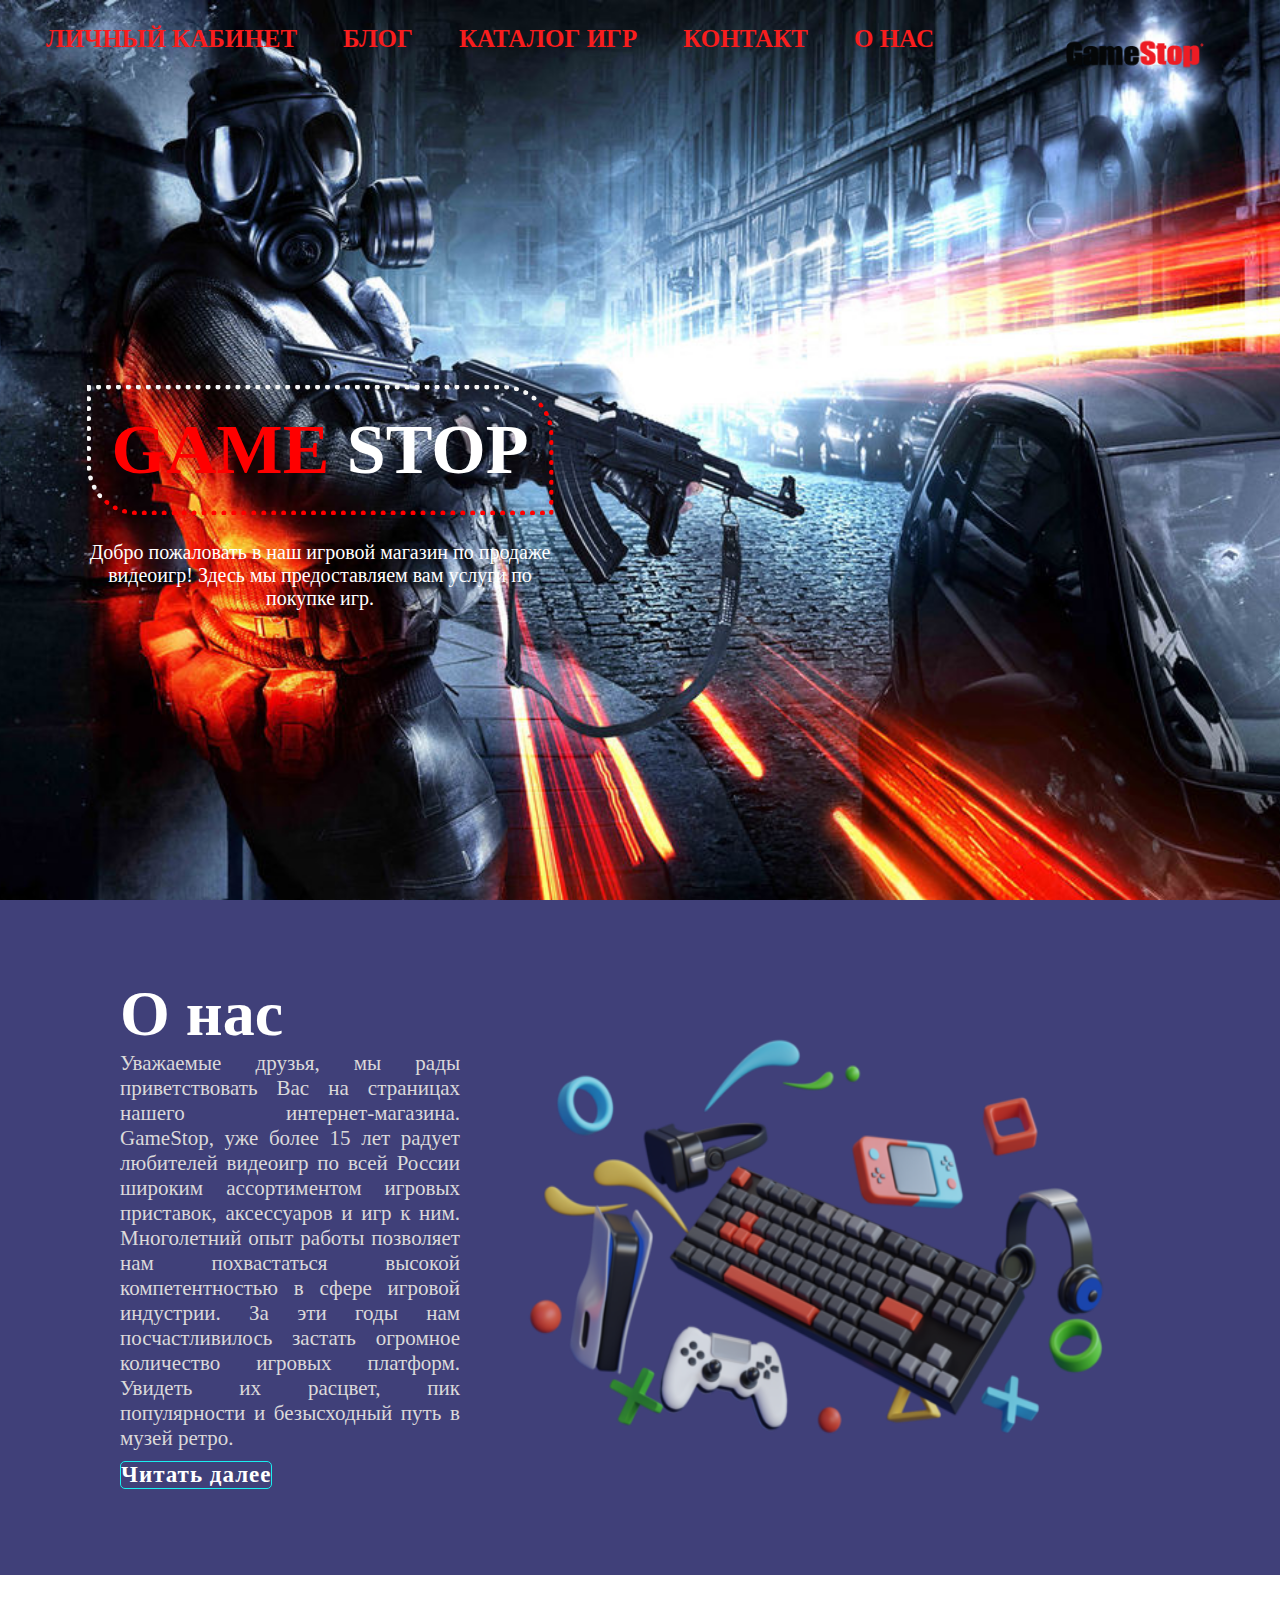
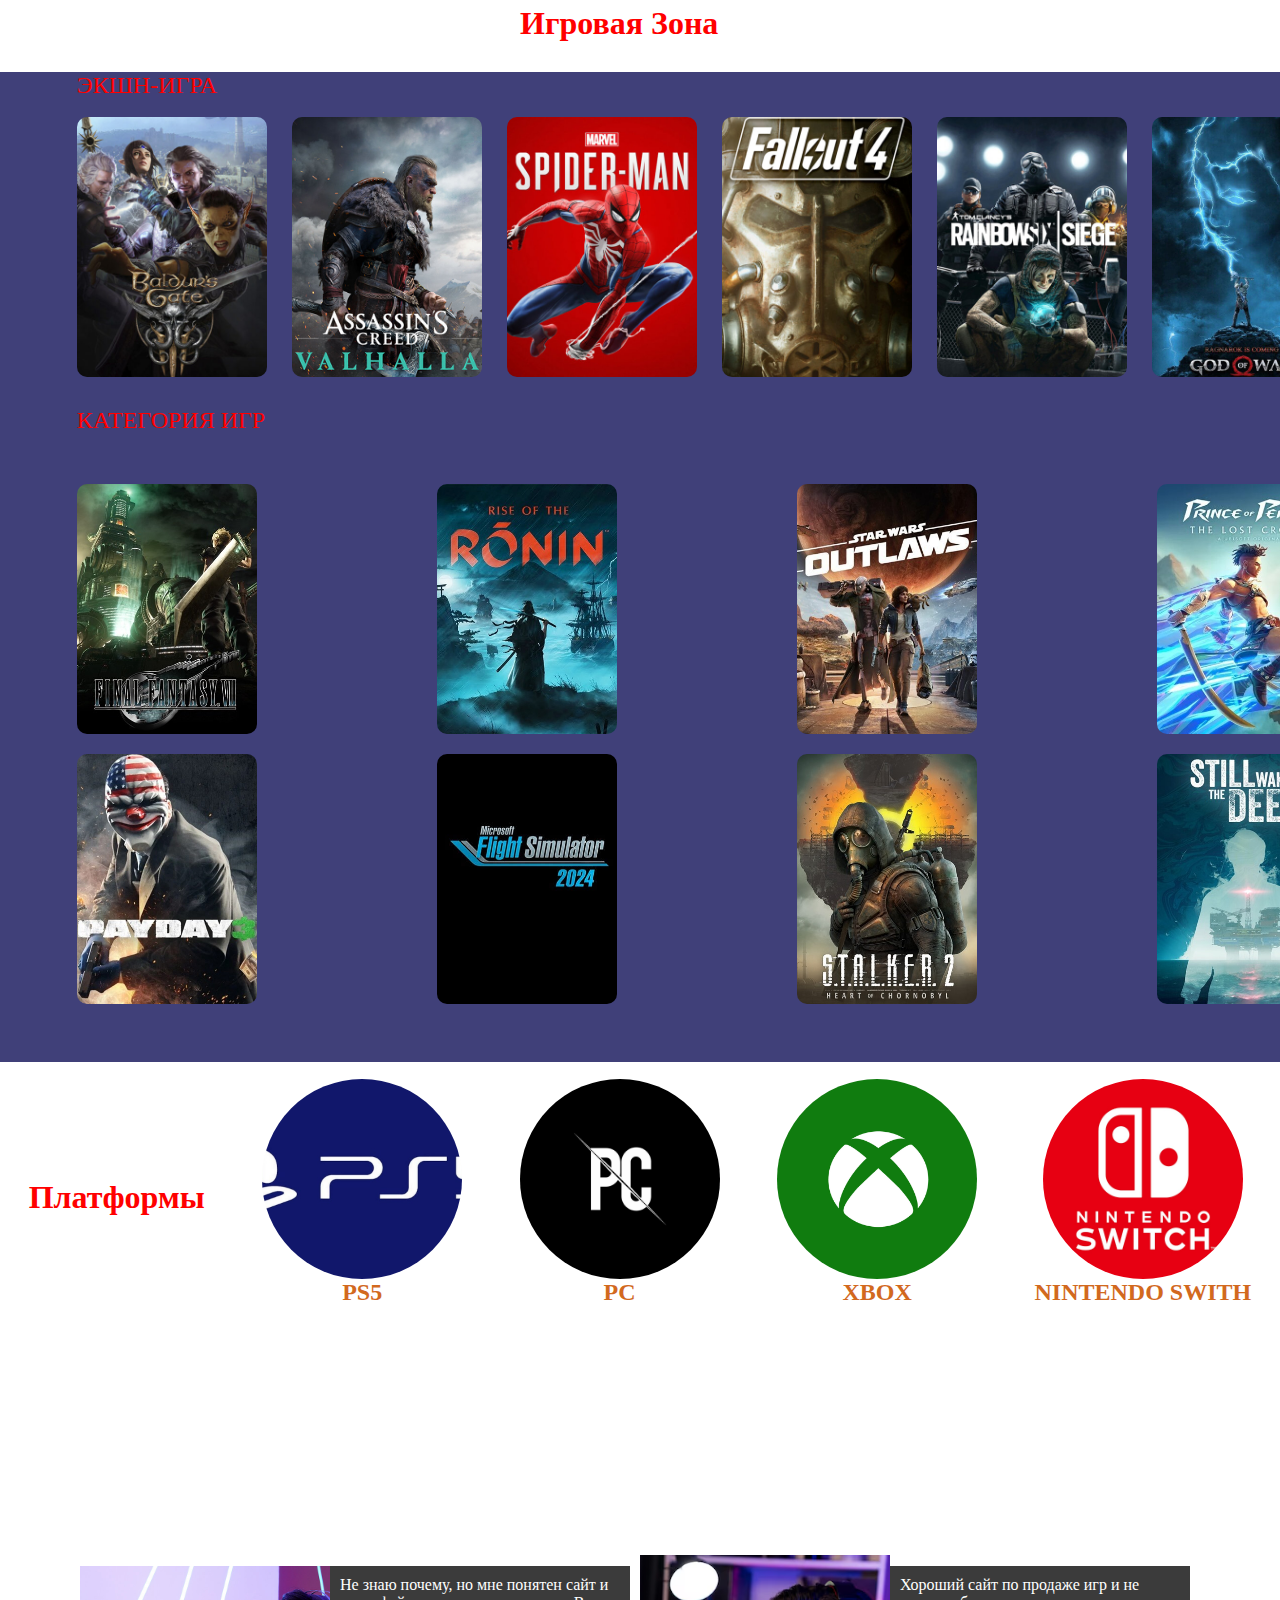
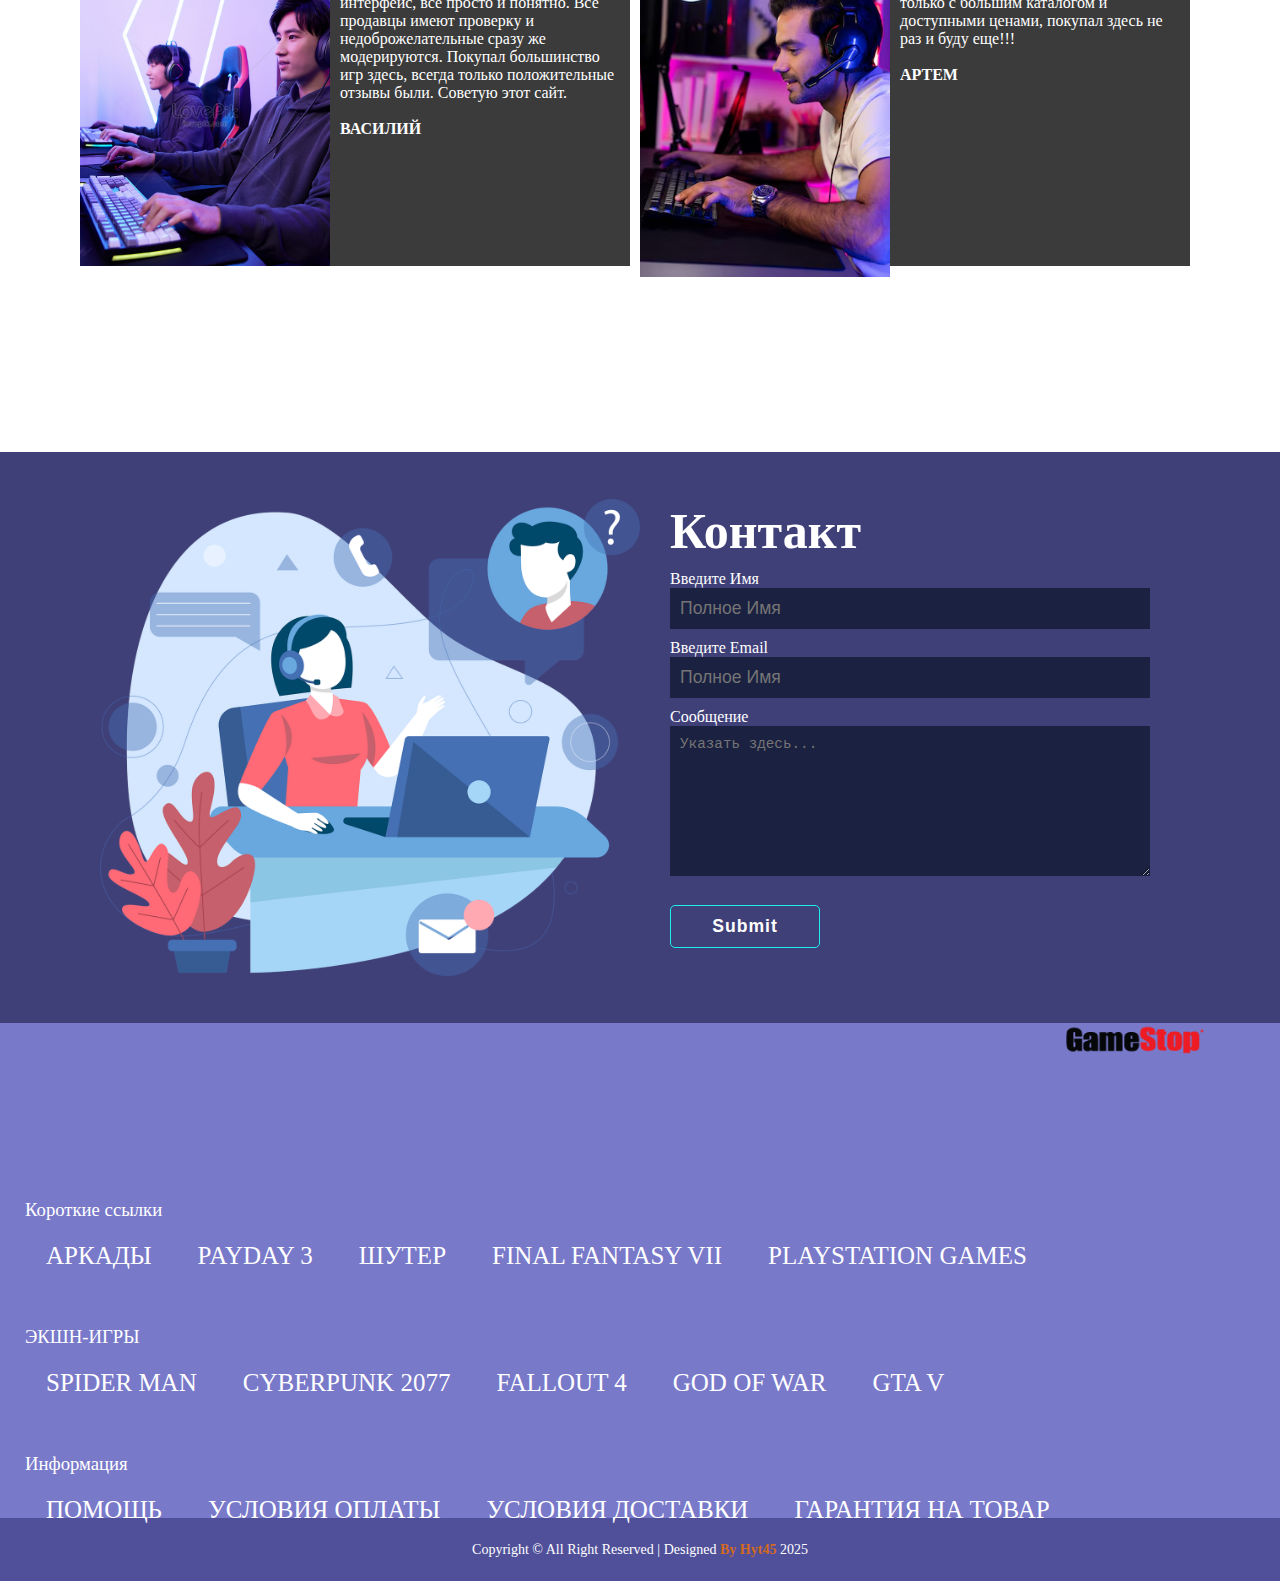
<file: index.html>
<!DOCTYPE html>
<html lang="ru">
	<head>
		<meta charset="utf-8">
        <meta name="viewport" content="width=device-width, initial-scale=1.0">
        <link rel="stylesheet" type="text/css" href="fary-1.css">
        <link rel="stylesheet" href="https://cdnjs.cloudflare.com/ajax/libs/font-awesome/4.7.0/css/font-awesome.min.css">
		<title>GameStop</title>
        
	</head>
<body>
   <header>
    <nav>
    <div class="container">
        <div class="logo">
            <img src="img/gamestop logo.png" alt="">
            
        </div>
        <div class="menu">
            <div class="toggle-btn">
                <i class="fa fa-bars" id="menu-btn-toggle"></i>
            </div>
            <ul>
                <li><a href="#" id="login-btn">Личный кабинет</a></li>
                <li><a href="#">Блог</a></li>
                <li><a href="#game">Каталог Игр</a></li>
                <li><a href="#contact">Контакт</a></li>
                <li><a href="#about">О нас</a></li>
            </ul>
        </div>
    </div>
    <div class="title">
        <h1>GAME <span>STOP</span></h1>
        <p>
            Добро пожаловать в наш игровой магазин по продаже видеоигр! Здесь мы предоставляем вам услуги по покупке игр.
        </p>
    </div>

    <div class="hero-section">
        <div class="form" id="login-form">
            <div class="exit-btn">
                <button id="login-exit">
                    <i class="fa fa-close"></i>
                </button>
            </div>
            <h2>Вход</h2>
            <form>
                <div>
                    <label for="email">Email</label>
                    <input type="email" name="email">
                </div>
                <div>
                    <label for="password">Пароль</label>
                    <input type="password" name="password">
                </div>
                <div class="remember-section">
                    <div>
                        <input type="checkbox" name="remember">
                        <label for="remember">Запомнить тебя</label>
                    </div>
                    <a href="#">Забыли пароль?</a>
                </div>
                <div class="submit-btn">
                    <button type="submit">Логин</button>
                </div>
                <div class="account-section">
                    <p>У вас нет аккаунта?</p>
                    <button id="register-btn">Регистрация</button>
                </div>
            </form>

        </div>
        <div class="form" id="register-form">
            <div class="exit-btn">
                <button id="register-exit">
                    <i class="fa fa-close"></i>
                </button>
            </div>
            <h2>Регистрация</h2>
            <form>
                <div>
                    <label for="username">Username</label>
                    <input type="text" name="username">
                </div>
                <div>
                    <label for="register-email">Email</label>
                    <input type="email" name="register-email">
                </div>
                <div>
                    <label for="register-password">Пароль</label>
                    <input type="password" name="register-password">
                </div>
                <div class="agree-section">
                    <input type="checkbox" name="agree">
                    <label for="agree">I agree with the terms & conditions</label>
                </div>
                <div class="submit-btn">
                    <button type="submit">Зарегистрироваться</button>
                </div>
                <div class="account-section">
                    <p>У вас есть аккаунт?</p>
                    <button id="register-login-btn">Логин</button>
                </div>
            </form>
        </div>
    </div>
    </nav>
   </header>


<!--О нас-->
<div class="about" id="about">
    <div class="contentBx">
        <h2>О нас</h2>
        <p>Уважаемые друзья, мы рады приветствовать Вас на страницах нашего интернет-магазина. GameStop, уже более 15 лет радует любителей видеоигр по всей России широким ассортиментом игровых приставок, аксессуаров и игр к ним. Многолетний опыт работы позволяет нам похвастаться высокой компетентностью в сфере игровой индустрии. За эти годы нам посчастливилось застать огромное количество игровых платформ. Увидеть их расцвет, пик популярности и безысходный путь в музей ретро.</p>
        <a href="#">Читать далее</a>
    </div>
    <img src="img/erty.webp">
</div>




<div class="logo-section">
    <h1 class="der">Игровая Зона</h1>
</div>

<section class="section-1" id="game">
    <div class="section-1-wrapper">
        <h1>ЭКШН-ИГРА</h1>
        <br>
        <div class="section-1-img">
            <a href="#"><div class="img img-1"></div></a>
            <a href="#"><div class="img img-2"></div></a>
            <a href="#"><div class="img img-3"></div></a>
            <a href="#"><div class="img img-4"></div></a>
            <a href="#"><div class="img img-5"></div></a>
            <a href="#"><div class="img img-6"></div></a>
            <a href="#"><div class="img img-7"></div></a>
            <a href="#"><div class="img img-8"></div></a>
        </div>
    </div>

    <div class="game-categories">
        <h1>КАТЕГОРИЯ ИГР</h1>
        <div class="game-wrapper">
            <a href="#"><div class="gw gw-1"></div></a>
            <a href="#"><div class="gw gw-2"></div></a>
            <a href="#"><div class="gw gw-3"></div></a>
            <a href="#"><div class="gw gw-4"></div></a>
            <a href="#"><div class="gw gw-5"></div></a>
        </div>
    </div>

    <div class="game-categories left">
        <div class="game-wrapper">
            <a href="#"><div class="gw gw-6"></div></a>
            <a href="#"><div class="gw gw-7"></div></a>
            <a href="#"><div class="gw gw-8"></div></a>
            <a href="#"><div class="gw gw-9"></div></a>
            <a href="#"><div class="gw gw-10"></div></a>
        </div>
    </div>
</section>



<section class="section-2">
    <h1>Платформы</h1>
    <div class="players">
        <div class="p-image p-image-1"></div>
        <span>PS5</span>
    </div>

    <div class="players">
        <div class="p-image p-image-2"></div>
        <span>PC</span>
    </div>

    <div class="players">
        <div class="p-image p-image-3"></div>
        <span>XBOX</span>
    </div>

    <div class="players">
        <div class="p-image p-image-4"></div>
        <span>NINTENDO SWITH</span>
    </div>
</section>



<div class="section-3">
    <h1>Что люди говорят о нас</h1>
    <div class="section-3-wrapper">
        <div class="feedback"></div>
        <div class="feedback-desc">
            <p>Не знаю почему, но мне понятен сайт и интерфейс, все просто и понятно. Все продавцы имеют проверку и недоброжелательные сразу же модерируются. 
                Покупал большинство игр здесь, всегда только положительные отзывы были. Советую этот сайт.</p>
             <br>
             <i class="far fa-grin-squint-tears"></i>
             <h4>ВАСИЛИЙ</h4>
        </div>

        <div class="feedback f-image-2"></div>
        <div class="feedback-desc">
            <p>Хороший сайт по продаже игр и не только с большим каталогом и доступными ценами, покупал здесь не раз и буду еще!!!</p>
             <br>
             <i class="far fa-grin-squint-tears"></i>
             <h4>АРТЕМ</h4>
        </div>
    </div>
</div>


<div class="contact" id="contact">
    <img src="img/1.png">
    <div class="form12">
        <h1>Контакт</h1>
        <div class="inputBx">
            <p>Введите Имя</p>
            <input type="text" placeholder="Полное Имя">
        </div>
        <div class="inputBx">
            <p>Введите Email</p>
            <input type="text" placeholder="Полное Имя">
        </div>
        <div class="inputBx">
            <p>Сообщение</p>
            <textarea placeholder="Указать здесь..."></textarea>
        </div>
        <div class="inputBx">
            
            <input type="submit" name="Submit">
        </div>
    </div>
</div>

<footer>
    <div class="footer-boddy">
        <div class="logo footer-logo">
            <img src="img/gamestop logo.png" alt="">
        </div>
        <ul class="Rav">
            <h3>Короткие ссылки</h3>
            <li><a href="#">Аркады</a></li>
            <li><a href="#">Payday 3</a></li>
            <li><a href="#">Шутер</a></li>
            <li><a href="#">Final Fantasy VII</a></li>
            <li><a href="#">Playstation Games</a></li>
        </ul>
        <ul class="Rav">
            <h3>ЭКШН-ИГРЫ</h3>
            <li><a href="#">Spider man</a></li>
            <li><a href="#">Cyberpunk 2077</a></li>
            <li><a href="#">Fallout 4</a></li>
            <li><a href="#">God of war</a></li>
            <li><a href="#">GTA V</a></li>
        </ul>

        <ul class="Rav">
            <h3>Информация</h3>
            <li><a href="#">Помощь</a></li>
            <li><a href="#">Условия оплаты</a></li>
            <li><a href="#">Условия доставки</a></li>
            <li><a href="#">Гарантия на товар</a></li>
        </ul>

      
    </div>
</footer>
<div class="footer-bottom">
    <p>Copyright &copy; All Right Reserved | Designed <span> By Hyt45</span> 2025</p>
</div>
<script src="./Untled-1.js" async defer></script>
</body>
</html>
</file>
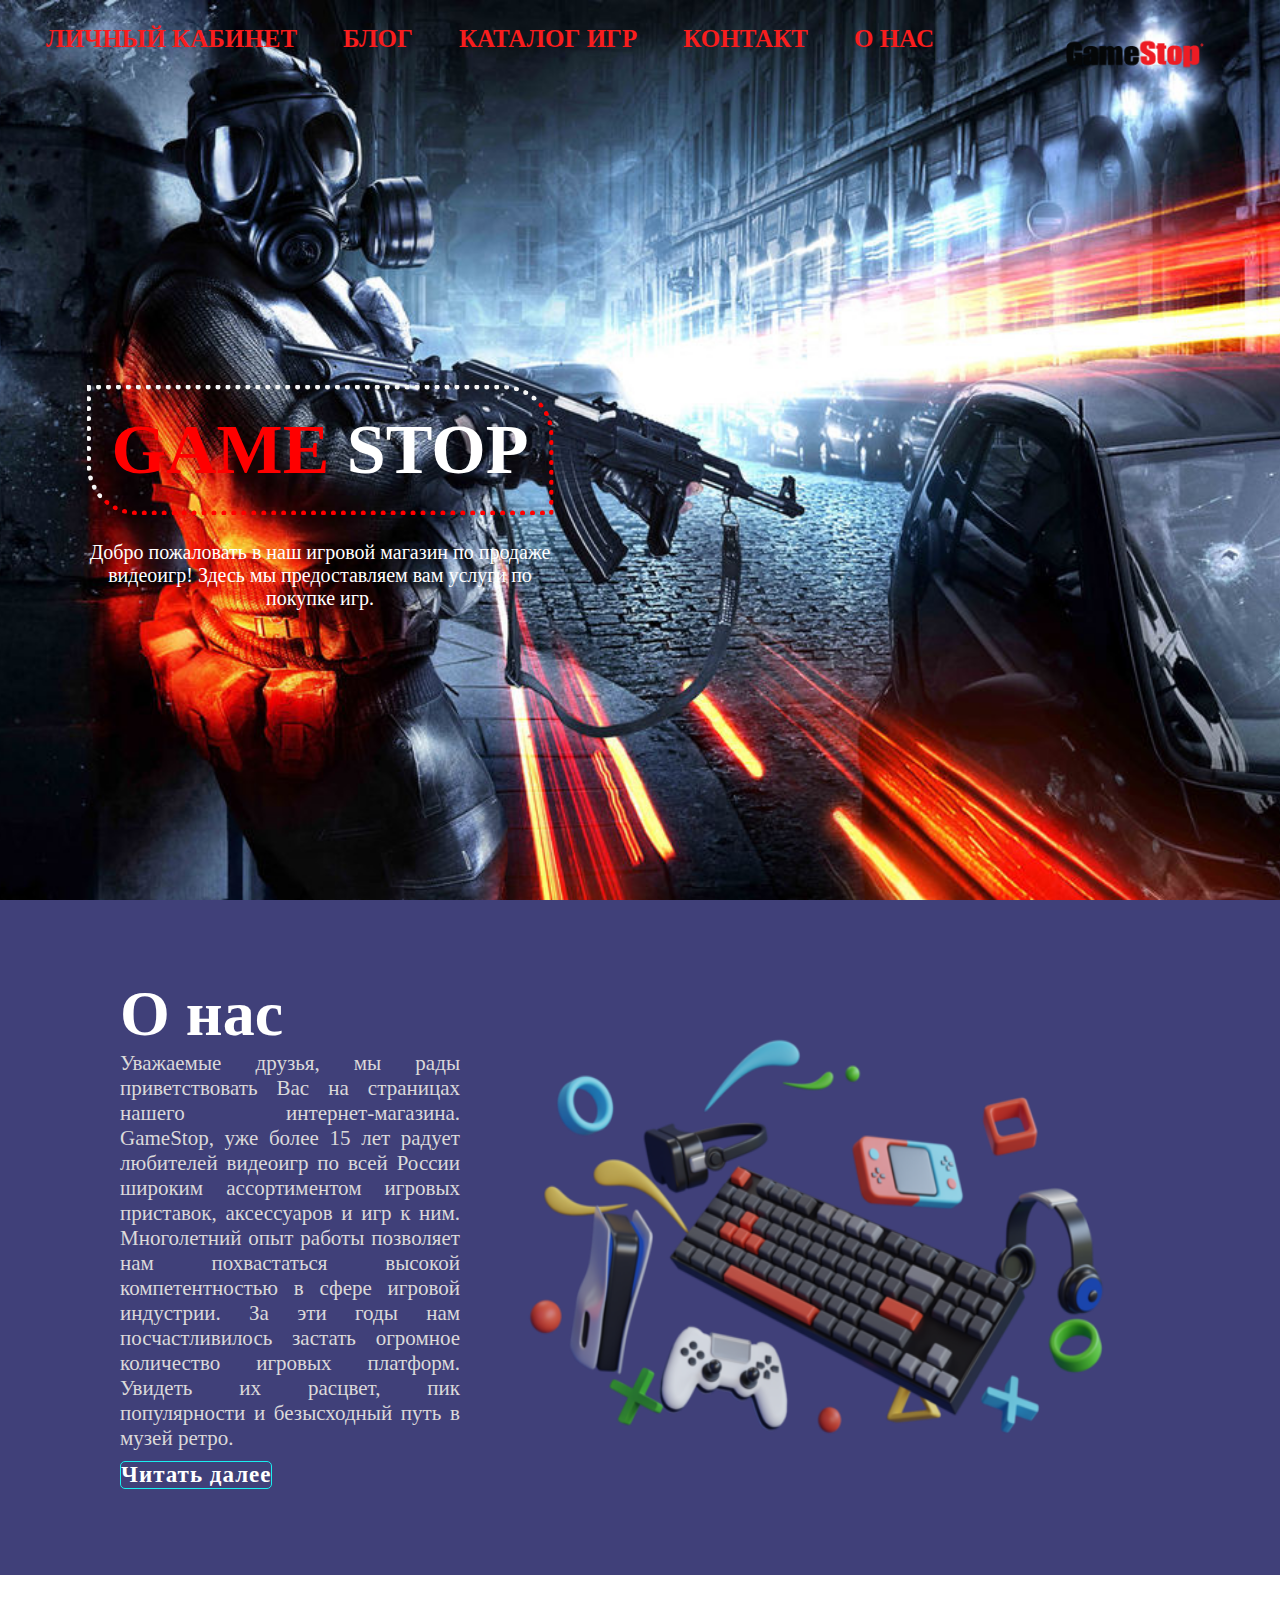
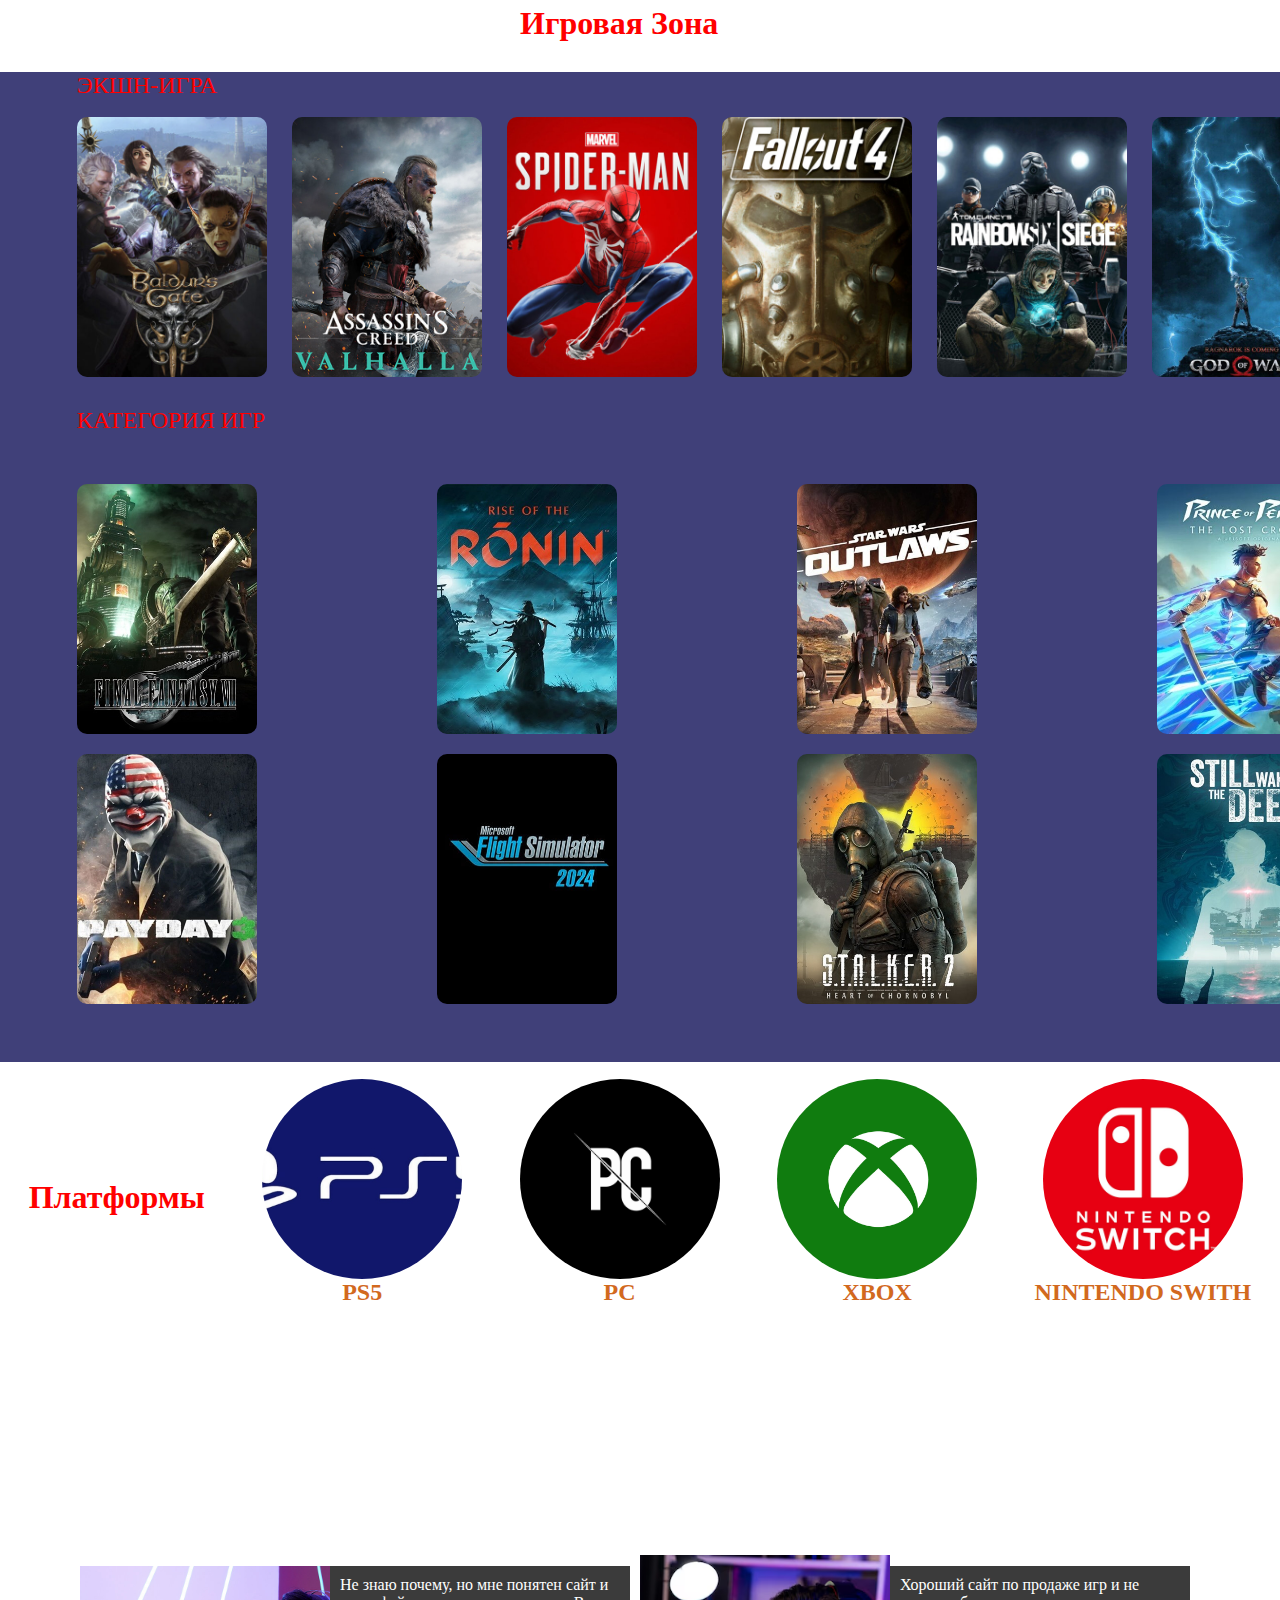
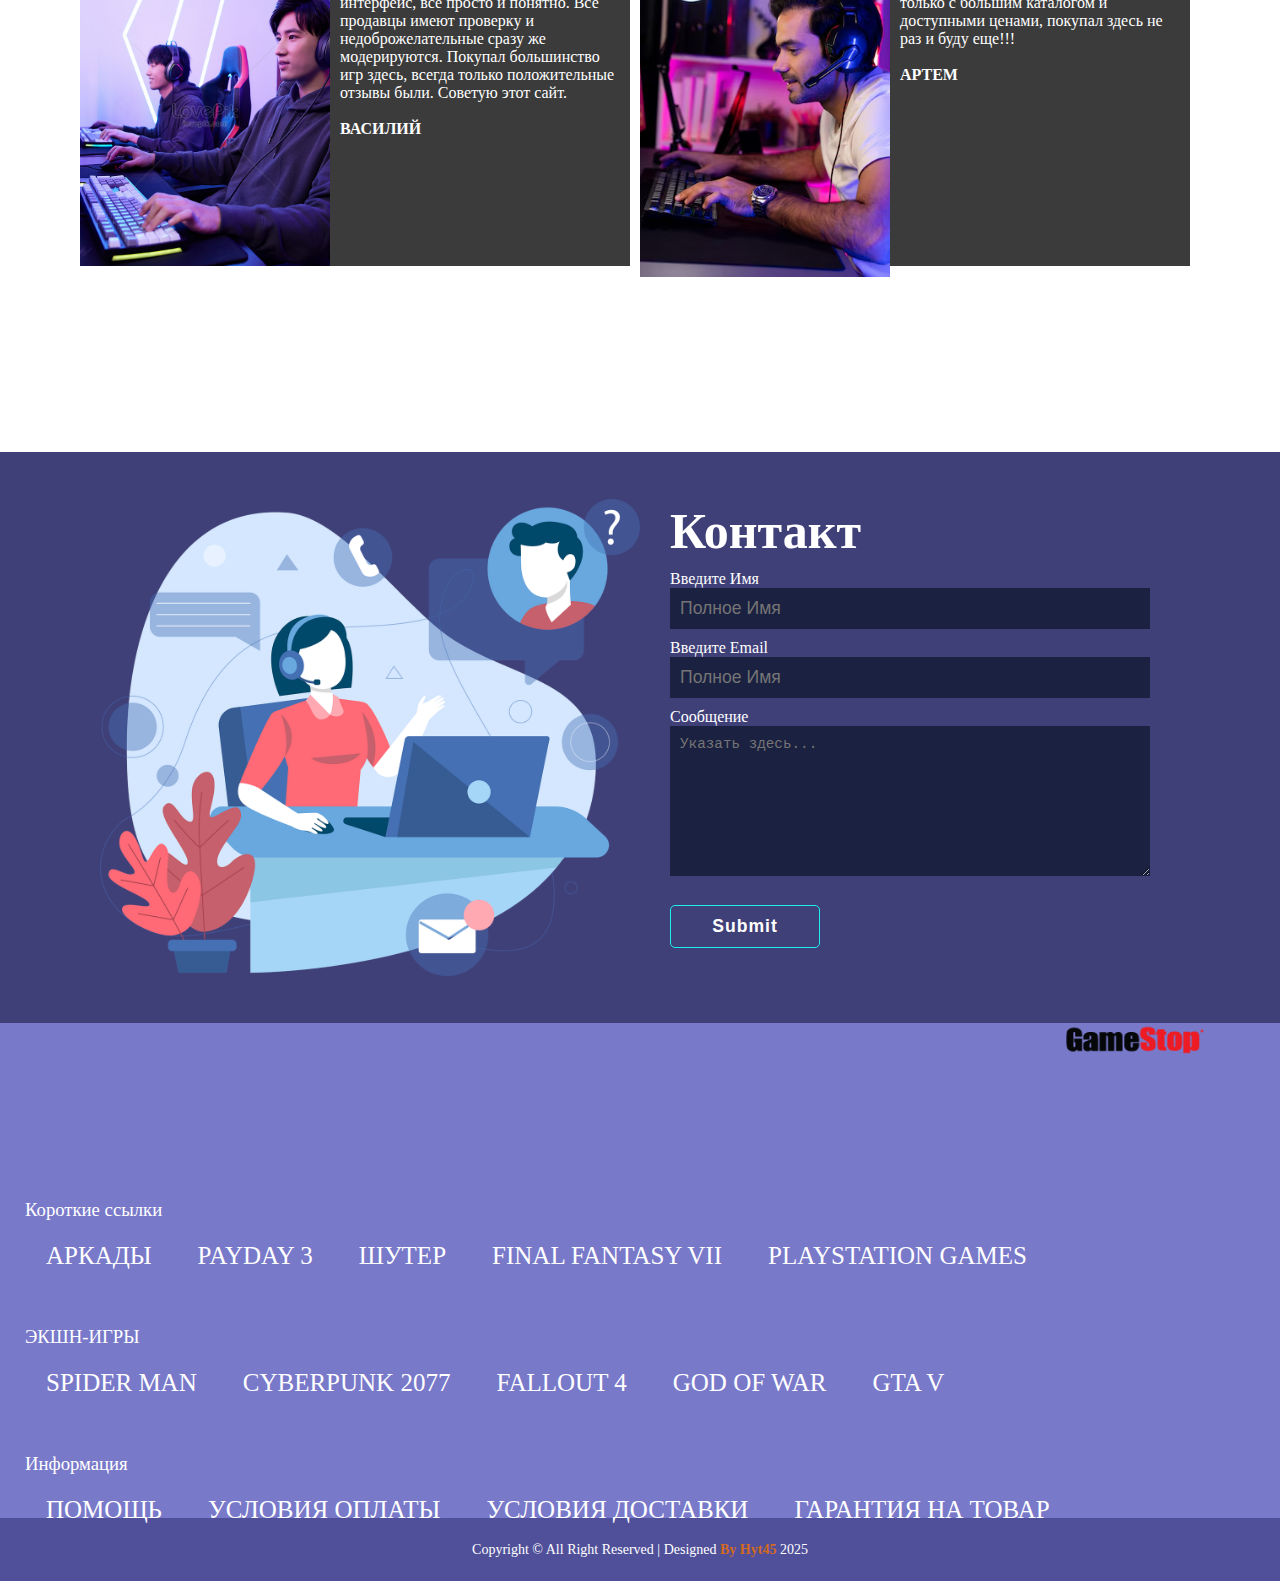
<file: narits-1.html>
<!DOCTYPE html>
<html lang="ru">
	<head>
		<meta charset="utf-8">
        <meta name="viewport" content="width=device-width, initial-scale=1.0">
        <link rel="stylesheet" type="text/css" href="fary-1.css">
        <link rel="stylesheet" href="https://cdnjs.cloudflare.com/ajax/libs/font-awesome/4.7.0/css/font-awesome.min.css">
		<title>GameStop</title>
        
	</head>
<body>
   <header>
    <nav>
    <div class="container">
        <div class="logo">
            <img src="img/gamestop logo.png" alt="">
            
        </div>
        <div class="menu">
            <div class="toggle-btn">
                <i class="fa fa-bars" id="menu-btn-toggle"></i>
            </div>
            <ul>
                <li><a href="#" id="login-btn">Личный кабинет</a></li>
                <li><a href="#">Блог</a></li>
                <li><a href="#game">Каталог Игр</a></li>
                <li><a href="#contact">Контакт</a></li>
                <li><a href="#about">О нас</a></li>
            </ul>
        </div>
    </div>
    <div class="title">
        <h1>GAME <span>STOP</span></h1>
        <p>
            Добро пожаловать в наш игровой магазин по продаже видеоигр! Здесь мы предоставляем вам услуги по покупке игр.
        </p>
    </div>

    <div class="hero-section">
        <div class="form" id="login-form">
            <div class="exit-btn">
                <button id="login-exit">
                    <i class="fa fa-close"></i>
                </button>
            </div>
            <h2>Вход</h2>
            <form>
                <div>
                    <label for="email">Email</label>
                    <input type="email" name="email">
                </div>
                <div>
                    <label for="password">Пароль</label>
                    <input type="password" name="password">
                </div>
                <div class="remember-section">
                    <div>
                        <input type="checkbox" name="remember">
                        <label for="remember">Запомнить тебя</label>
                    </div>
                    <a href="#">Забыли пароль?</a>
                </div>
                <div class="submit-btn">
                    <button type="submit">Логин</button>
                </div>
                <div class="account-section">
                    <p>У вас нет аккаунта?</p>
                    <button id="register-btn">Регистрация</button>
                </div>
            </form>

        </div>
        <div class="form" id="register-form">
            <div class="exit-btn">
                <button id="register-exit">
                    <i class="fa fa-close"></i>
                </button>
            </div>
            <h2>Регистрация</h2>
            <form>
                <div>
                    <label for="username">Username</label>
                    <input type="text" name="username">
                </div>
                <div>
                    <label for="register-email">Email</label>
                    <input type="email" name="register-email">
                </div>
                <div>
                    <label for="register-password">Пароль</label>
                    <input type="password" name="register-password">
                </div>
                <div class="agree-section">
                    <input type="checkbox" name="agree">
                    <label for="agree">I agree with the terms & conditions</label>
                </div>
                <div class="submit-btn">
                    <button type="submit">Зарегистрироваться</button>
                </div>
                <div class="account-section">
                    <p>У вас есть аккаунт?</p>
                    <button id="register-login-btn">Логин</button>
                </div>
            </form>
        </div>
    </div>
    </nav>
   </header>


<!--О нас-->
<div class="about" id="about">
    <div class="contentBx">
        <h2>О нас</h2>
        <p>Уважаемые друзья, мы рады приветствовать Вас на страницах нашего интернет-магазина. GameStop, уже более 15 лет радует любителей видеоигр по всей России широким ассортиментом игровых приставок, аксессуаров и игр к ним. Многолетний опыт работы позволяет нам похвастаться высокой компетентностью в сфере игровой индустрии. За эти годы нам посчастливилось застать огромное количество игровых платформ. Увидеть их расцвет, пик популярности и безысходный путь в музей ретро.</p>
        <a href="#">Читать далее</a>
    </div>
    <img src="img/erty.webp">
</div>




<div class="logo-section">
    <h1 class="der">Игровая Зона</h1>
</div>

<section class="section-1" id="game">
    <div class="section-1-wrapper">
        <h1>ЭКШН-ИГРА</h1>
        <br>
        <div class="section-1-img">
            <a href="#"><div class="img img-1"></div></a>
            <a href="#"><div class="img img-2"></div></a>
            <a href="#"><div class="img img-3"></div></a>
            <a href="#"><div class="img img-4"></div></a>
            <a href="#"><div class="img img-5"></div></a>
            <a href="#"><div class="img img-6"></div></a>
            <a href="#"><div class="img img-7"></div></a>
            <a href="#"><div class="img img-8"></div></a>
        </div>
    </div>

    <div class="game-categories">
        <h1>КАТЕГОРИЯ ИГР</h1>
        <div class="game-wrapper">
            <a href="#"><div class="gw gw-1"></div></a>
            <a href="#"><div class="gw gw-2"></div></a>
            <a href="#"><div class="gw gw-3"></div></a>
            <a href="#"><div class="gw gw-4"></div></a>
            <a href="#"><div class="gw gw-5"></div></a>
        </div>
    </div>

    <div class="game-categories left">
        <div class="game-wrapper">
            <a href="#"><div class="gw gw-6"></div></a>
            <a href="#"><div class="gw gw-7"></div></a>
            <a href="#"><div class="gw gw-8"></div></a>
            <a href="#"><div class="gw gw-9"></div></a>
            <a href="#"><div class="gw gw-10"></div></a>
        </div>
    </div>
</section>



<section class="section-2">
    <h1>Платформы</h1>
    <div class="players">
        <div class="p-image p-image-1"></div>
        <span>PS5</span>
    </div>

    <div class="players">
        <div class="p-image p-image-2"></div>
        <span>PC</span>
    </div>

    <div class="players">
        <div class="p-image p-image-3"></div>
        <span>XBOX</span>
    </div>

    <div class="players">
        <div class="p-image p-image-4"></div>
        <span>NINTENDO SWITH</span>
    </div>
</section>



<div class="section-3">
    <h1>Что люди говорят о нас</h1>
    <div class="section-3-wrapper">
        <div class="feedback"></div>
        <div class="feedback-desc">
            <p>Не знаю почему, но мне понятен сайт и интерфейс, все просто и понятно. Все продавцы имеют проверку и недоброжелательные сразу же модерируются. 
                Покупал большинство игр здесь, всегда только положительные отзывы были. Советую этот сайт.</p>
             <br>
             <i class="far fa-grin-squint-tears"></i>
             <h4>ВАСИЛИЙ</h4>
        </div>

        <div class="feedback f-image-2"></div>
        <div class="feedback-desc">
            <p>Хороший сайт по продаже игр и не только с большим каталогом и доступными ценами, покупал здесь не раз и буду еще!!!</p>
             <br>
             <i class="far fa-grin-squint-tears"></i>
             <h4>АРТЕМ</h4>
        </div>
    </div>
</div>


<div class="contact" id="contact">
    <img src="img/1.png">
    <div class="form12">
        <h1>Контакт</h1>
        <div class="inputBx">
            <p>Введите Имя</p>
            <input type="text" placeholder="Полное Имя">
        </div>
        <div class="inputBx">
            <p>Введите Email</p>
            <input type="text" placeholder="Полное Имя">
        </div>
        <div class="inputBx">
            <p>Сообщение</p>
            <textarea placeholder="Указать здесь..."></textarea>
        </div>
        <div class="inputBx">
            
            <input type="submit" name="Submit">
        </div>
    </div>
</div>

<footer>
    <div class="footer-boddy">
        <div class="logo footer-logo">
            <img src="img/gamestop logo.png" alt="">
        </div>
        <ul class="Rav">
            <h3>Короткие ссылки</h3>
            <li><a href="#">Аркады</a></li>
            <li><a href="#">Payday 3</a></li>
            <li><a href="#">Шутер</a></li>
            <li><a href="#">Final Fantasy VII</a></li>
            <li><a href="#">Playstation Games</a></li>
        </ul>
        <ul class="Rav">
            <h3>ЭКШН-ИГРЫ</h3>
            <li><a href="#">Spider man</a></li>
            <li><a href="#">Cyberpunk 2077</a></li>
            <li><a href="#">Fallout 4</a></li>
            <li><a href="#">God of war</a></li>
            <li><a href="#">GTA V</a></li>
        </ul>

        <ul class="Rav">
            <h3>Информация</h3>
            <li><a href="#">Помощь</a></li>
            <li><a href="#">Условия оплаты</a></li>
            <li><a href="#">Условия доставки</a></li>
            <li><a href="#">Гарантия на товар</a></li>
        </ul>

      
    </div>
</footer>
<div class="footer-bottom">
    <p>Copyright &copy; All Right Reserved | Designed <span> By Hyt45</span> 2025</p>
</div>
<script src="./Untled-1.js" async defer></script>
</body>
</html>
</file>
<file: fary-1.css>
*{
    margin: 0;
    padding: 0;
    box-sizing: border-box;
}
header{
    background-image: url(img/tmb_238044_420780.jpg);
    width: 100%;
    height: 100vh;
    background-size: cover;
    background-position: center;
}


ul{
    float: left;
    list-style-type: none;
    margin: 25px;
}
ul li{
    display: inline-block;
}
ul li a{
    text-decoration: none;
    color: rgb(248, 29, 29);
    border: 1px solid transparent;
    padding: 5px 20px;
    font-weight: bold;
    text-transform: uppercase;
    transition: 0.5s ease;
    border-radius: 25px;
    font-size: 25px;
}
ul li a:hover{
    background-color: red;
    color: black;
}
.logo  img{
float: right;
width: 250px;
height: auto;
margin-top: -80px;
margin-right: 20px;
}
.title{
    position: absolute;
    top: 50%;
    left: 25%;
    transform: translate(-50%, -50%);
}
.title h1{
    border-top-right-radius: 50px;
    border-bottom-left-radius: 50px;
    color: red;
    border: 5px whitesmoke;
    border-bottom-style: dotted;
    border-right-style: dotted;
    border-right-color: red;
    border-bottom-color: red;
    border-top-style: dotted;
    border-left-style: dotted;
    font-size: 70px;
    padding: 20px;
    font-weight: bold;
}
.title h1 span{
    color: white;
}
.title p{
    color: white;
    position: absolute;
    top: 120%;
    transition: translate(-50%, -50%);
    font-size: 20px;
    text-align: center;
}



.logo-section{
    display: flex;
    align-items: center;
    justify-content: center;
    margin: 30px  0;
    
}
.logo-section h1{
    width: 250px;
    font-size: 2rem;
    color: red;
    margin-left: 10px;
}


.section-1{
    width: 100%;
    height: 110vh;
    background-color: rgb(64, 64, 121);
    background-size: cover;
    background-position: center;
    background-attachment: fixed;
}
.section-1-wrapper{
    width: 88%;
    margin: auto;
}
.section-1 h1{
    font-size: 1.5rem;
    color: red;
    font-weight: 450;
}
.section-1-img{
    display: flex;
}
.section-1-img .img{
    width: 190px;
    height: 260px;
    background: url(img/baldurs-gate-3-thumb-1-400x600.jpg);
    background-size: cover;
    background-position: center;
    margin-right: 25px;
    border-radius: 10px;
    
}
.section-1-img .img-2{
    background: url(img/assassins-creed-valhalla-thumb-468x702.jpg);
    background-size: cover;
    background-position: center;
    
}
.section-1-img .img-3{
    background: url(img/spider-man-2018-thumb-400x600.jpg);
    background-size: cover;
    background-position: center;
    
}
.section-1-img .img-4{
    background: url(img/fallout-4-thumb-400x600.jpg);
    background-size: cover;
    background-position: center;
}
.section-1-img .img-5{
    background: url(img/tom-clancys-rainbow-six-siege-thumb-400x600.jpg);
    background-size: cover;
    background-position: center;
}
.section-1-img .img-6{
    background: url(img/god-of-war-ragnarok-thumb-468x702.jpg);
    background-size: cover;
    background-position: center;
}
.section-1-img .img-7{
    background: url(img/cyberpunk-2077-thumb-1-400x600.jpg);
    background-size: cover;
    background-position: center;
}
.section-1-img .img-8{
    background: url(img/grand-theft-auto-v-thumb-1-400x600.jpg);
    background-size: cover;
    background-position: center;
}
.img:hover{
    transform: translateY(-10px);
}



.game-categories{
    width: 88%;
    margin: auto;
    position: relative;
}
.game-categories h1{
    font-size: 1.5rem;
    margin: 30px 0;
    color: red;
}
.game-wrapper{
    display: flex;
}
.gw{
    width: 180px;
    height: 250px;
    background: url(img/hogwarts-legacy-thumb-468x702.jpg);
    background-size: cover;
    background-position: center;
    margin: 20px 180px 0 0;
    border-radius: 10px;
}
.gw:hover{
    transform: translateY(-10px);
}
.left{
    position: relative;
    
}


.gw-1{
    background: url(img/iuwe5myk.jpg);
    background-size: cover;
    background-position: center;
}
.gw-2{
    background: url(img/yuspxjf5.jpg);
    background-size: cover;
    background-position: center;
}
.gw-3{
    background: url(img/hwhnztqb.jpg);
    background-size: cover;
    background-position: center;
}
.gw-4{
    background: url(img/1l3cfnha.jpg);
    background-size: cover;
    background-position: center;
}
.gw-5{
    background: url(img/qdmpduzx.jpg);
    background-size: cover;
    background-position: center;
}
.gw-6{
    background: url(img/b1gkztkz.jpg);
    background-size: cover;
    background-position: center;
}
.gw-7{
    background: url(img/ibqw41nc.jpg);
    background-size: cover;
    background-position: center;
}
.gw-8{
    background: url(img/u4rf0ccc.jpg);
    background-size: cover;
    background-position: center;
}
.gw-9{
    background: url(img/p4bh3wqi.jpg);
    background-size: cover;
    background-position: center;
}
.gw-10{
    background: url(img/vf0goil3.jpg);
    background-size: cover;
    background-position: center;
}



.section-2{
    width: 100%;
    height: 50vh;
    background-image: url(img/534435326.jpg);
    width: 100%;
    height: 30vh;
    background-size: cover;
    background-position: center;
    background-attachment: fixed;
    display: flex;
    justify-content: space-around;
    align-items: center;
}
.section-2 h1{
    font-size: 2rem;
    color: red;
   
}
.players{
    display: flex;
    flex-direction: column;
    align-items: center;
}
.p-image{
    width: 200px;
    height: 200px;
    background: url(img/be3a8a096a-2_1390x600.jpg);
    background-size: cover;
    background-position: center;
    border-radius: 50%;
    position: relative;
}
.players span{
    font-size: 1.5rem;
    color: chocolate;
    font-weight: bold;
    margin-bottom: 10px;
}
.p-image-2{
    background: url(img/pc-logo-monogram-with-slash-style-design-template-free-vector.jpg);
    background-size: cover;
    background-position: center;
}
.p-image-3{
    background: url(img/xbox-logo.jpg);
    background-size: cover;
    background-position: center;
}
.p-image-4{
    background: url(img/unnamed.jpg);
    background-size: cover;
    background-position: center;
}




.section-3{
    width: 100%;
    height: 80vh;
    background: url(img/i.webp);
    background-position: center;
    background-attachment: fixed;
}
.section-3 h1{
    font-size: 60px;
    color: #fff;
    text-align: center;
    font-weight: 400;
}
.section-3-wrapper{
    display: flex;
    min-height: 70vh;
    align-items: center;
    justify-content: center;
}
.feedback{
    width: 250px;
    height: 300px;
    background: url(img/6533.jpg_wh1200.jpg);
    background-size: cover;
    background-position: center;
}
.feedback-desc{
    width: 300px;
    height: 300px;
    background: rgba(0,0,0,0.767);
    padding: 10px;
    color: #fff;
    margin-right: 10px;
}
.f-image-2{
    background: url(img/smart-streamer-playing-battle-team-with-streaming-online-shooting-gun-surmise_31965-358772.avif);
    background-size: cover;
    background-position: center;
    height: 322px;
}



footer{
    width: 100%;
    height: 55vh;
    background: rgba(114, 114, 199, 0.951);
    display: flex;
    align-items: center;
    position: relative;
}
.footer-body{
    width: 90%;
    margin: auto;
    display: flex;
    justify-content: space-around;
}
ul.Rav{
display: inline;
list-style: none;

}
ul.Rav  h3{
    color: #fff;
    font-weight: 450;
    
}
ul.Rav  li{
    list-style: none;
    line-height: 2.5rem;
    font-size: 68px;
    
}
ul.Rav  li a{
    text-decoration: none;
   color: #fff;
   font-weight: 300;
}
ul.Rav  li a:hover{
    color: #37510f;
    background-color: rgb(54, 119, 198);
    
}
.footer-bottom{
    width: 100%;
    height: 7vh;
    background: rgba(71, 71, 149, 0.951);
    color: #fff;
    display: flex;
    justify-content: center;
    align-items: center;
    font-size: 0.875rem;
}
.footer-bottom span{
    color: chocolate;
    font-weight: bold;
}

.toggle-btn{
    display: none;
    margin-right: 20px;
    justify-content: flex-end;
}

#menu-btn-toggle{
    font-size: 30px;
    color: white;
}

#menu-btn-toggle:hover{
    cursor: pointer;
}

.hero-section{
    height: 85%;
    display: flex;
    align-items: center;
    justify-content: center;
}
.form{
   display: none;
    border: 2px solid rgba(255, 255, 255, .2);
    border-radius: 5px;
    padding: 15px;
    background: transparent;
    backdrop-filter: blur(15px);
    box-shadow: 0 0 30px rgba(0, 0, 0, .5);
    flex-direction: row;
    height: auto;
    width: 350px;
}

.form form{
    height: 85%;
    display: flex;
    flex-direction: column;
    justify-content: space-around;
    margin-top: 2rem;
}

.form button{
    background: rgb(240, 60, 60);
    border: none;
}

.form button:hover{
    background: rgb(230, 60, 60);
}

.form button:hover{
    cursor: pointer;
}
.exit-btn{
    display: flex;
    justify-content: end;
}
.exit-btn button{
    border-radius: 50%;
    height: 25px;
    width: 25px;
}

.form form div{
    display: flex;
    flex-direction: column;
    margin: 0.5rem 0;
}
.form #login-exit{
    padding: 5px;
}
h2{
    text-align: center;
    font-size: 36px;
}
label{
    font-size: 14px;
}

.form form .remember-section,
.form form .remember-section div,
.form form .account-section,
.form form .agree-section {
    flex-direction: row;
}

.form form .remember-section{
    align-items: center;
    justify-content: space-between;
}

.form form .remember-section input[type="checkbox"],
.form form .agree-section input[type='checkbox']{
    height: 15px;
    width: 15px;
    accent-color: rgb(240, 60, 60);
}

.form form .remember-section label,
.form form .agree-section label{
    font-size: 15px;
    margin-left: 5px;
}

.form form .remember-section a{
    font-size: 14px;
    text-decoration: none;
}

.form form .account-section{
    justify-content: center;
}

.form form input[type='email'],
.form form input[type='password'],
.form form input[type='text']{
    margin-top: 0.5rem;
    height: 35px;
    border-radius: 5px;
    border: none;
    color: black;
    padding: 0 10px;
}

.form form input[type='email']:focus,
.form form input[type='password']:focus{
    outline: none;
}

.form form .account-section button{
    background: none;
    margin-left: 5px;
    font-weight: bold;
}

.form .submit-btn button{
    padding: 10px 20px;
    border-radius: 5px;
    font-size: 16px;
    font-weight: bold;
}


@media (max-width: 768px) {
     nav  ul{
        flex-direction: column;
        justify-content: space-around;
        width: 100%;
        position: fixed;
        top: -500%;
        left: 0px;
        padding: 2rem 0;
        transition: all 1s;
        background: transparent;
        box-shadow: 0 0 30px rgba(0, 0, 0, .5);
        border-bottom: 2px solid rgba(255, 255, 255, .2);
        background-color: #0d0d0f;
     }

     nav ul li,
     .menu ul li:last-of-type{
        margin: 1rem auto;
     }

     .toggle-btn{
        display: flex;
        width: 75%;

     }
}

/* about*/
.about{
    position: relative;
    width: 100%;
    min-height: 75vh;
    padding: 0px 100px;
    display: flex;
    justify-content: space-between;
    align-items: center;
    background-color:rgb(64, 64, 121) ;
}
.about .contentBx{
    width: 50%;
    margin: 20px;
}
.about .contentBx h2{
    font-size: 4em;
    font-weight: 700;
    color: #fff;
    text-align: justify;
}
.about .contentBx p{
    max-width: 600px;
    text-align: justify;
    color: #dbd9d9;
    font-size: 21px;
}
.about .contentBx a{
    display: inline-block;
    padding: 10 px 20px;
    margin: 10px 0;
    border: 1px solid #1aeeef;
    text-decoration: none;
    font-weight: 700;
    border-radius: 5px;
    color: #fff;
    letter-spacing: 1px;
    font-size: 23px;
}
.about .contentBx a:hover{
    background: #1aeeef;
    border: none;
    color: #050e2d;
    box-shadow: 0 0 10px #1aeeef;

}
.about img{
    width: 700px;
    height: 500px;
}

/*contact*/
.contact{
    padding: 20px 100px;
    width: 100%;
    min-height: 50vh;
    display: flex;
    justify-content: center;
    align-items: center;
    background-color:rgb(64, 64, 121) ;
}
.contact img{
    height: 100%;
    width: 50%;
    object-fit: cover;
    border-radius: 10px;
}
.contact .form12{
    width: 50%;
    margin: 30px;
}
.contact .form12 h1{
    color: #fff;
    font-size: 50px;
}
.contact .form12 .inputBx{
    margin: 10px 0;
}
.contact .form12 .inputBx p{
    color: #fff;
}
.contact .form12 .inputBx input,
.contact .form12 .inputBx textarea{
    border: none;
    outline: none;
    padding: 10px;
    width: 100%;
    color: #fff;
    background: #1b2141;
    min-height: 15px;
    font-size: 1.1em;
}
.contact .form12 .inputBx textarea{
    height: 150px;
}
.contact .form12 .inputBx input[type="submit"]{
    display: inline-block;
    padding: 10px 20px;
    margin: 15px 0;
    outline: none;
    background: transparent;
    border: 1px solid #1aeeef;
    text-decoration: none;
    font-weight: 700;
    width: 150px;
    border-radius: 5px;
    color: #fff;
    letter-spacing: 1px;
}
.contact .form12 .inputBx input[type="submit"]:hover{
    background: #1aeeef;
    border: none;
    color: #050e2d;
    box-shadow: 0 0 10px #1aeeef;
}
</file>
